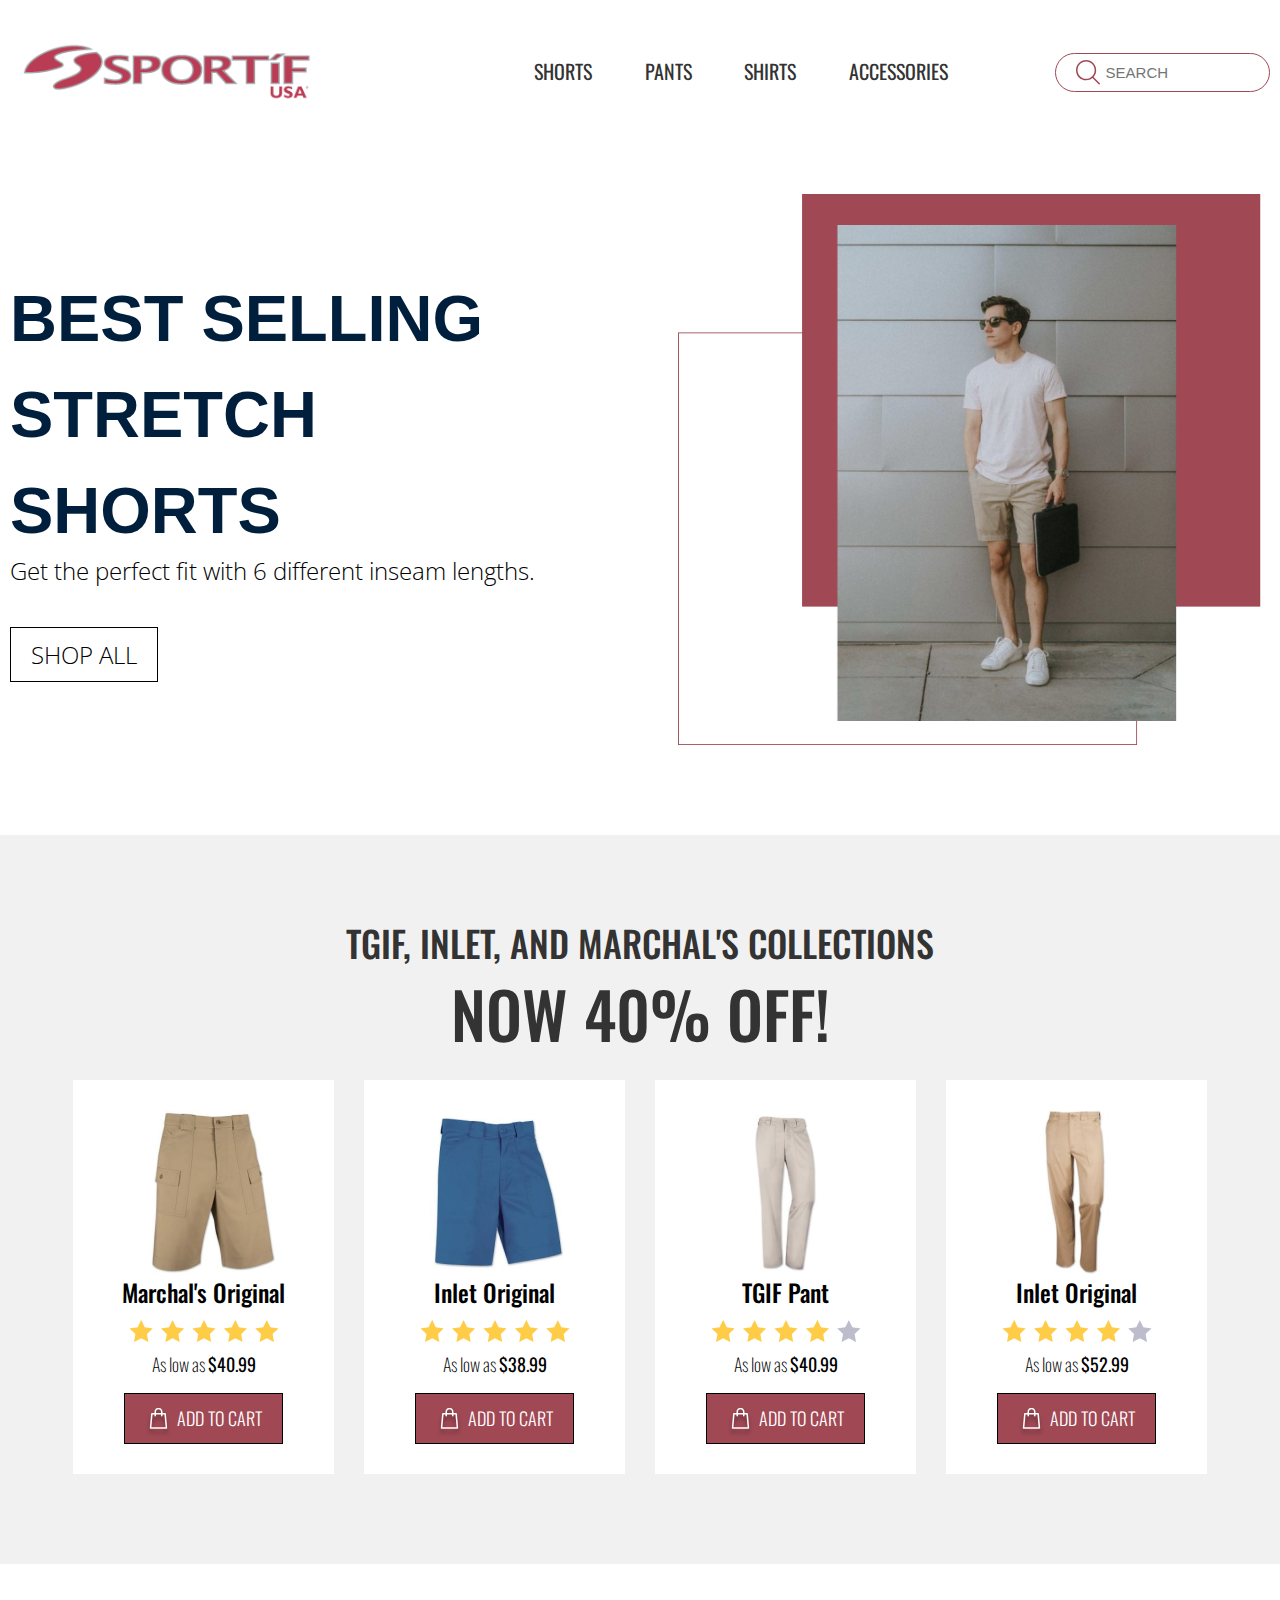
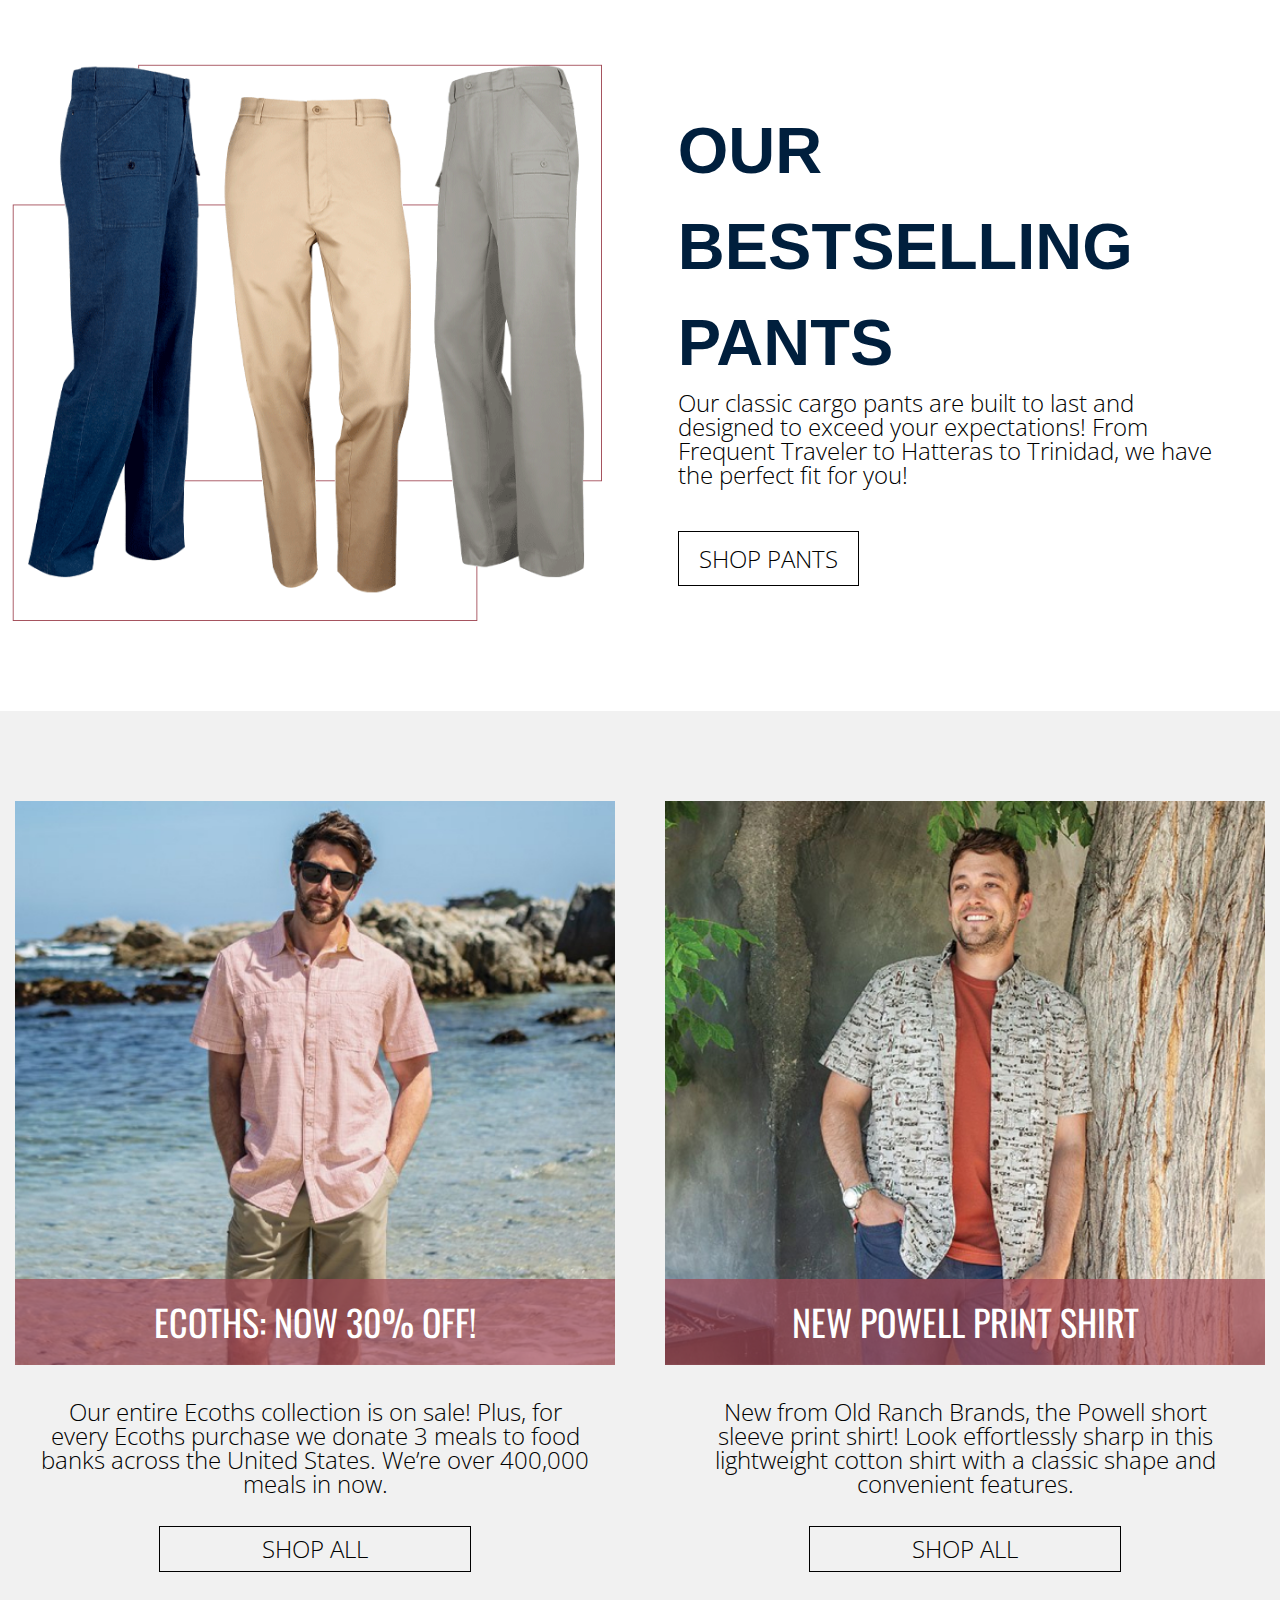
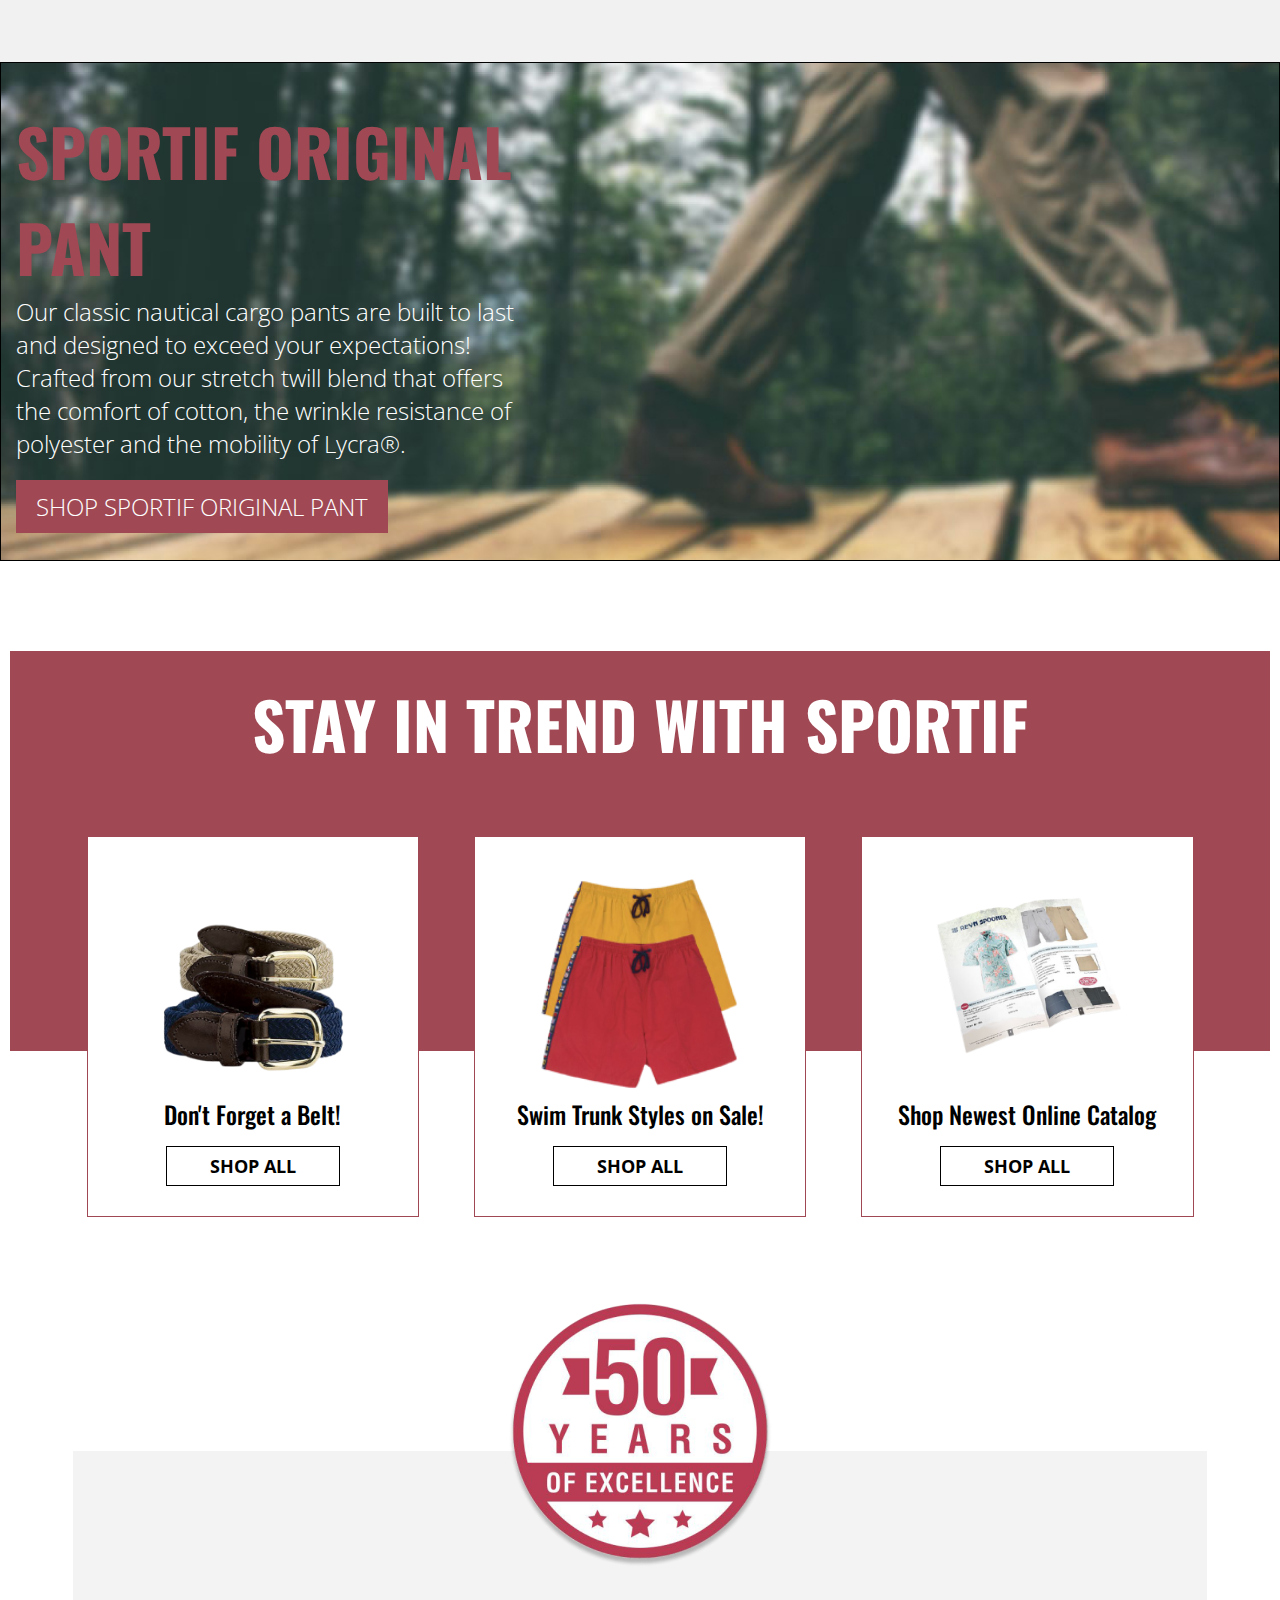
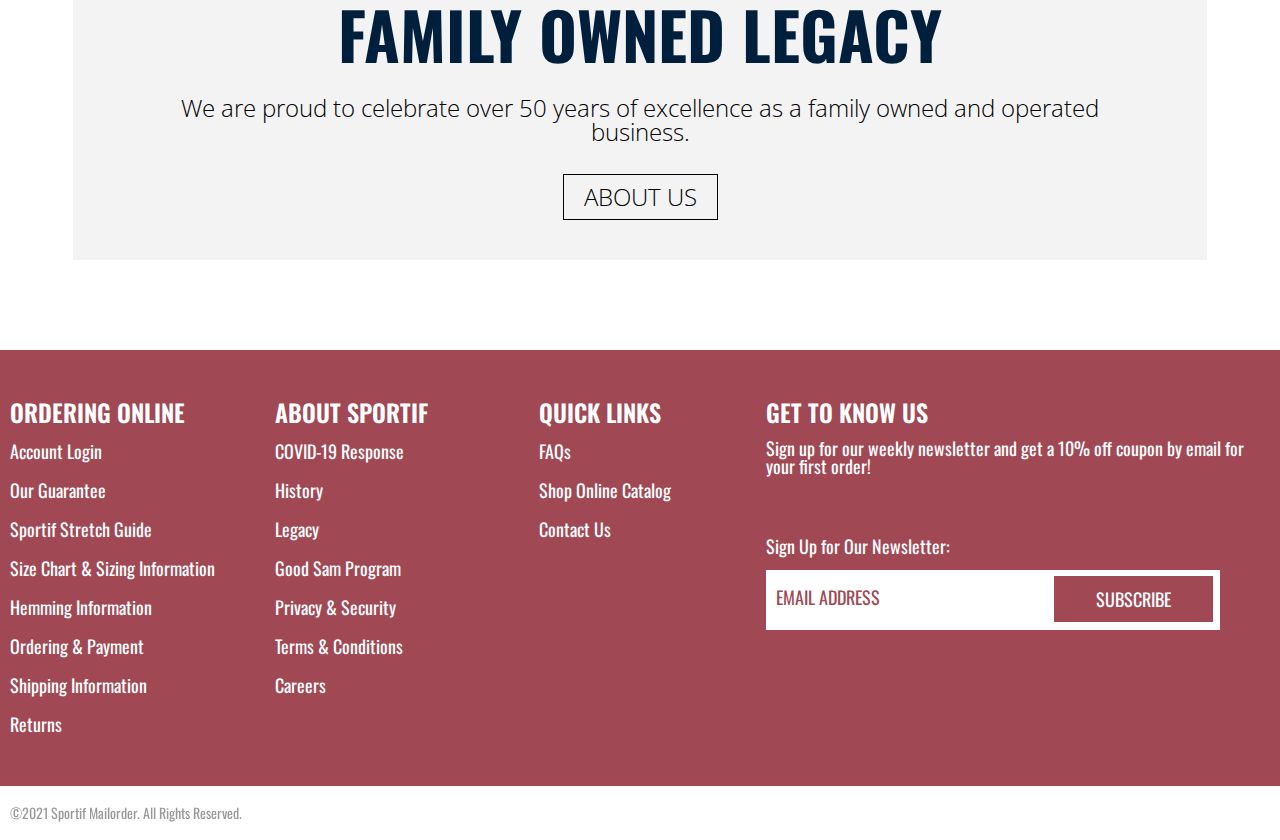
<file: index.html>
<!DOCTYPE html>
<html lang="en">

<head>
	<meta charset="UTF-8">
	<meta http-equiv="X-UA-Compatible" content="IE=edge">
	<meta name="viewport"
		content="width=device-width, initial-scale=1.0, maximum-scale=1.0, user-scalable=no">
	<title>Document</title>
	<link rel="stylesheet" href="./css/main/main.css">
	<link
		href="https://fonts.googleapis.com/css2?family=Open+Sans:wght@300;400&family=Oswald:wght@200;300;400;500;600;700&display=swap"
		rel="stylesheet">
</head>

<body>
	<header>
		<div class="container">
			<div class="header-top">
				<a href="/" class="header__logo">
					<img src="./image/header/logo.svg" alt="Sportif USA Logo">
				</a>
				<div class="header-body">
					<nav class="header-nav">
						<ul class="header-nav__menu">
							<li class="header-nav__item">
								<a href="./pages/shorts.html" class="header-nav__link">SHORTS</a>
							</li>
							<li class="header-nav__item">
								<a href="#" class="header-nav__link">PANTS</a>
							</li>
							<li class="header-nav__item">
								<a href="#" class="header-nav__link">SHIRTS</a>
							</li>
							<li class="header-nav__item">
								<a href="#" class="header-nav__link">ACCESSORIES</a>
							</li>

						</ul>
						<div class="nav__close">
							<span class="nav__close-line"></span>
							<span class="nav__close-line"></span>
						</div>
					</nav>
					<div class="header-burger burger">
						<div class="header-burger__inner">
							<span class="header-burger__line header-burger__line--first"></span>
							<span class="header-burger__line header-burger__line--second"></span>
							<span class="header-burger__line header-burger__line--third"></span>
						</div>
					</div>
					<div class="header-search">
						<input type="search" placeholder="SEARCH" class="header-search__input">
					</div>
				</div>
			</div>
		</div>
	</header>
	<main>
		<section class="banner">
			<div class="container">
				<div class="banner__body">
					<div class="banner-content">
						<h1 class="banner-content__title uppercase">BEST SELLING STRETCH SHORTS</h1>
						<p class="banner-content__subtitle">Get the perfect fit with 6 different inseam
							lengths.</p>
						<a href="#" class="banner-content__button button uppercase">SHOP ALL</a>
					</div>
					<div class="banner__image">
						<img src="./image/banner/banner-image-1.png" alt="man in cargo shorts">
					</div>
				</div>
			</div>
		</section>
		<section class="collections section--crimson">
			<div class="container">
				<div class="collections-content">
					<h2 class="collections-content__title uppercase">TGIF, INLET, AND MARCHAL'S
						COLLECTIONS</h2>
					<h3 class="collections-content__subtitle uppercase">NOW 40% OFF!</h3>
				</div>
				<div class="cards">
					<div class="card card--catalog">
						<a href="#" class="card-image">
							<img src="./image/collections/short_card-1.png"
								alt="Marchal's Original Cargo Short">
						</a>
						<h3 class="card__title">Marchal's Original <br> Cargo Short</h3>
						<div class="card-content">
							<img class="card__mark" src="./image/collections/review-5stars.png"
								alt="5 stars">
							<p class="card__price">As low as <strong>$40.99</strong></p>
							<button class="card__button button uppercase">
								<img class="card__button-image" src="./image/collections/add-button.svg"
									alt="add to bag">
								<span class="uppercase">ADD TO CART</span>
							</button>
						</div>
					</div>
					<div class="card card--catalog">
						<a href="#" class="card-image">
							<img src="./image/collections/short_card-2.png"
								alt="Marchal's Original Cargo Short">
						</a>
						<div class="card-content">
							<h3 class="card__title">Inlet Original <br> Short</h3>
							<img class="card__mark" src="./image/collections/review-5stars.png"
								alt="5 stars">
							<p class="card__price">As low as <strong>$38.99</strong></p>
							<button class="card__button button uppercase">
								<img class="card__button-image" src="./image/collections/add-button.svg"
									alt="add to bag logo">
								<span class="uppercase">ADD TO CART</span>
							</button>
						</div>
					</div>
					<div class="card card--catalog">
						<a href="#" class="card-image">
							<img src="./image/collections/short_card-3.png"
								alt="Marchal's Original Cargo Short">
						</a>
						<h3 class="card__title">TGIF Pant</h3>
						<div class="card-content">
							<img class="card__mark" src="./image/collections/review-4stars.png"
								alt="4 stars">
							<p class="card__price">As low as <strong>$40.99</strong></p>
							<button class="card__button button uppercase">
								<img class="card__button-image" src="./image/collections/add-button.svg"
									alt="add to bag logo">
								<span class="uppercase">ADD TO CART</span>
							</button>
						</div>
					</div>
					<div class="card card--catalog">
						<a href="#" class="card-image">
							<img src="./image/collections/short_card-4.png"
								alt="Marchal's Original Cargo Short">
						</a>
						<h3 class="card__title">Inlet Original <br>Pant</h3>
						<div class="card-content">
							<img class="card__mark" src="./image/collections/review-4stars.png"
								alt="4 stars">
							<p class="card__price">As low as <strong>$52.99</strong></p>
							<button class="card__button button uppercase">
								<img class="card__button-image" src="./image/collections/add-button.svg"
									alt="add to bag logo">
								<span class="uppercase">ADD TO CART</span>
							</button>
						</div>
					</div>
				</div>
			</div>

		</section>
		<section class="banner">
			<div class="container">
				<div class="banner__body">
					<div class="banner__image">
						<img src="./image/banner/banner-image-2.png" alt="man in cargo shorts">
					</div>
					<div class="banner-content">
						<h1 class="banner-content__title uppercase">OUR BESTSELLING PANTS</h1>
						<p class="banner-content__subtitle">Our classic cargo pants are built to last and
							designed to exceed your expectations! From Frequent Traveler to Hatteras to
							Trinidad, we have the perfect fit for you!</p>
						<a href="#" class="banner-content__button button uppercase">SHOP PANTS</a>
					</div>
				</div>
			</div>
		</section>
		<section class="benefits section--crimson">
			<div class="container-narrow">
				<div class="benefits__cards">
					<div class="benefits__card">
						<div class="benefits__card-pic">
							<img src="./image/benefits/benefits-image-1.jpg" alt="man in pink shirt"
								class="benefits__card-image">
							<div class="benefits__card-stripe">
								<h3>ECOTHS: NOW 30% OFF!</h3>
							</div>
						</div>
						<div class="benefits__card-body">
							<p class="benefits__card-text">Our entire Ecoths collection is on sale! Plus,
								for every Ecoths purchase we donate 3 meals to food banks across the United
								States. We’re over 400,000 meals in now.</p>
							<a href="#" class="benefits__card-button button uppercase">SHOP ALL</a>
						</div>
					</div>
					<div class="benefits__card">
						<div class="benefits__card-pic">
							<img src="./image/benefits/benefits-image-2.jpg" alt="man in gray shirt"
								class="benefits__card-image">
							<div class="benefits__card-stripe">
								<h3>NEW POWELL PRINT SHIRT</h3>
							</div>
						</div>
						<div class="benefits__card-body">
							<p class="benefits__card-text">New from Old Ranch Brands, the Powell short
								sleeve print shirt! Look effortlessly sharp in this lightweight cotton shirt
								with a classic shape and convenient features.</p>
							<a href="#" class="benefits__card-button button uppercase">SHOP ALL</a>
						</div>
					</div>
				</div>
			</div>
		</section>
		<div class="poster">
			<div class="container-narrow">
				<div class="poster-content">
					<h3 class="poster-content__title">SPORTIF ORIGINAL PANT</h3>
					<p class="poster-content__text">Our classic nautical cargo pants are built to last
						and
						designed to exceed your expectations! Crafted from our stretch twill blend that
						offers the comfort of cotton, the wrinkle resistance of polyester and the mobility
						of
						Lycra®.</p>
					<a href="#" class="button poster-content__button uppercase">SHOP SPORTIF ORIGINAL
						PANT</a>
				</div>
			</div>
		</div>
		<section class="about">

			<div class="container">
				<div class="about__box">
					<h2 class="about__title">STAY IN TREND WITH SPORTIF</h2>
					<div class="container-narrow">
						<div class="about__cards">
							<div class="about__card">
								<img src="./image/about/about-img-1.png" alt="belt"
									class="about__card-image">
								<h5 class="about__card-title">Don't Forget a Belt!</h5>
								<a href="#" class="about__card-button button">SHOP ALL</a>
							</div>
							<div class="about__card">
								<img src="./image/about/about-img-2.png" alt="belt"
									class="about__card-image">
								<h5 class="about__card-title">Swim Trunk Styles on Sale!</h5>
								<a href="#" class="about__card-button button">SHOP ALL</a>
							</div>
							<div class="about__card">
								<img src="./image/about/about-img-3.png" alt="belt"
									class="about__card-image">
								<h5 class="about__card-title">Shop Newest Online Catalog</h5>
								<a href="#" class="about__card-button button">SHOP ALL</a>
							</div>
						</div>
					</div>
				</div>
				<div class="about-history">
					<img src="./image/about/about-50years.png" alt="50 years of excellence"
						class="about-history__image">
					<h4 class="about-history__title uppercase">FAMILY OWNED LEGACY</h4>
					<p class="about-history__text">We are proud to celebrate over 50 years of excellence
						as a family owned and operated business.</p>
					<a href="#" class="about-history__button button">ABOUT US</a>

				</div>
			</div>
		</section>
	</main>
	<footer>
		<section class="footer">
			<div class="container">
				<div class="footer__content">
					<nav class="footer__nav">
						<ul class="footer__menu">
							<li class="footer__menu-item">
								<h3 class="footer__menu-title">ORDERING ONLINE
								</h3>
							</li>
							<li class="footer__menu-item">
								<a href="#" class="footer__menu-link">Account Login
								</a>
							</li>
							<li class="footer__menu-item">
								<a href="#" class="footer__menu-link">Our Guarantee
								</a>
							</li>
							<li class="footer__menu-item">
								<a href="#" class="footer__menu-link">Sportif
									Stretch Guide
								</a>
							</li>
							<li class="footer__menu-item">
								<a href="#" class="footer__menu-link">Size Chart &
									Sizing Information
								</a>
							</li>
							<li class="footer__menu-item">
								<a href="#" class="footer__menu-link">Hemming
									Information
								</a>
							</li>
							<li class="footer__menu-item">
								<a href="#" class="footer__menu-link">Ordering &
									Payment
								</a>
							</li>
							<li class="footer__menu-item">
								<a href="#" class="footer__menu-link">Shipping
									Information
								</a>
							</li>
							<li class="footer__menu-item">
								<a href="#" class="footer__menu-link">Returns
								</a>
							</li>
						</ul>
						<ul class="footer__menu">
							<li class="footer__menu-item">
								<h3 class="footer__menu-title">
									ABOUT SPORTIF
								</h3>
							</li>
							<li class="footer__menu-item">
								<a href="#" class="footer__menu-link">
									COVID-19 Response
								</a>
							</li>
							<li class="footer__menu-item">
								<a href="#" class="footer__menu-link">
									History
								</a>
							</li>
							<li class="footer__menu-item">
								<a href="#" class="footer__menu-link">
									Legacy
								</a>
							</li>
							<li class="footer__menu-item">
								<a href="#" class="footer__menu-link">
									Good Sam Program
								</a>
							</li>
							<li class="footer__menu-item">
								<a href="#" class="footer__menu-link">
									Privacy & Security
								</a>
							</li>
							<li class="footer__menu-item">
								<a href="#" class="footer__menu-link">
									Terms & Conditions
								</a>
							</li>
							<li class="footer__menu-item">
								<a href="#" class="footer__menu-link">
									Careers
								</a>
							</li>
						</ul>
						<ul class="footer__menu">
							<li class="footer__menu-item">
								<h3 class="footer__menu-title">
									QUICK LINKS
								</h3>
							</li>
							<li class="footer__menu-item">
								<a href="#" class="footer__menu-link">
									FAQs
								</a>
							</li>
							<li class="footer__menu-item">
								<a href="#" class="footer__menu-link">
									Shop Online Catalog
								</a>
							</li>
							<li class="footer__menu-item">
								<a href="#" class="footer__menu-link">
									Contact Us
								</a>
							</li>
						</ul>
					</nav>
					<div class="footer__sign">
						<h3 class="footer__sign-title">GET TO KNOW US</h3>
						<p class="footer__text">Sign up for our weekly newsletter and get a 10% off coupon
							by
							email for your first order!</p>
						<form class="footer-form">
							<label for="mail" class="footer-form__label">
								Sign Up for Our Newsletter:</label>
							<div class="footer-form__cover">
								<input type="email" id="mail" placeholder="EMAIL ADDRESS"
									class="footer-form__mail">
								<button class="footer-form__button button" type="submit">SUBSCRIBE</button>
							</div>
						</form>

					</div>
				</div>
			</div>
		</section>
		<div class="copyright">
			<div class="container">
				<h6 class="copyright__text">©2021 Sportif Mailorder. All Rights Reserved.</h6>
			</div>
		</div>
	</footer>
	<script src="./main.js" type="module"></script>
</body>

</html>
</file>
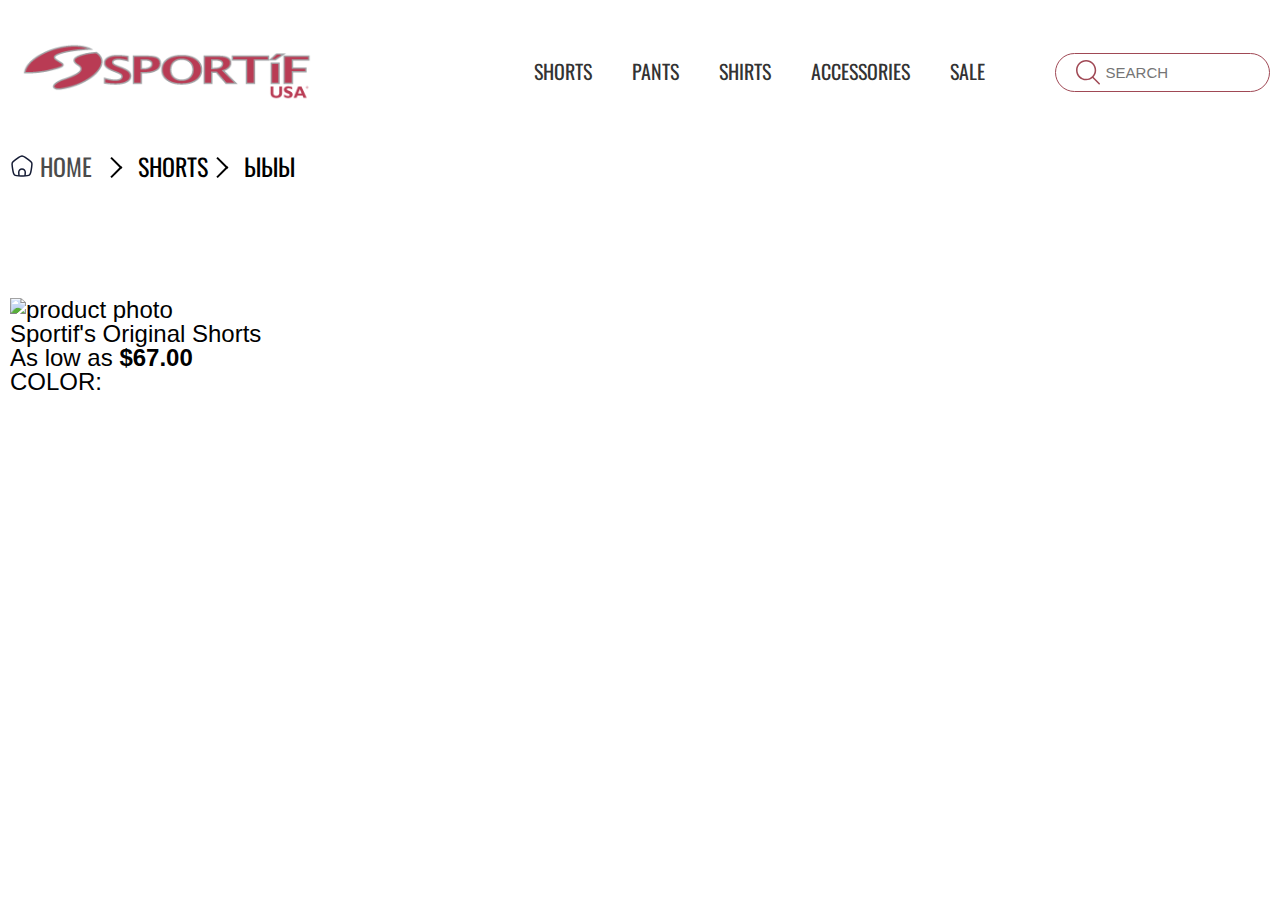
<file: pages/product.html>
<!DOCTYPE html>
<html lang="en">

<head>
   <meta charset="UTF-8">
   <meta name="viewport" content="width=device-width, initial-scale=1.0">
   <title>Document</title>
   <link rel="stylesheet" href="../css/main/main.css">
   <link rel="stylesheet" href="../css/shorts/shorts.css">
   <link
      href="https://fonts.googleapis.com/css2?family=Open+Sans:wght@300;400&family=Oswald:wght@200;300;400;500;600;700&display=swap"
      rel="stylesheet">
</head>

<body>
   <header>
      <div class="container">
         <div class="header-top">
            <a href="/" class="header__logo">
               <img src="../image/header/logo.svg" alt="Sportif USA logo">
            </a>
            <div class="header-body">
               <nav class="header-nav">
                  <ul class="header-nav__menu">
                     <li class="header-nav__item">
                        <a href="../pages/shorts.html" class="header-nav__link">SHORTS</a>
                     </li>
                     <li class="header-nav__item">
                        <a href="../pages/#" class="header-nav__link">PANTS</a>
                     </li>
                     <li class="header-nav__item">
                        <a href="../pages/#" class="header-nav__link">SHIRTS</a>
                     </li>
                     <li class="header-nav__item">
                        <a href="../pages/#" class="header-nav__link">ACCESSORIES</a>
                     </li>
                     <li class="header-nav__item"><a href="#" class="header-nav__link">SALE</a></li>
                  </ul>
                  <div class="nav__close">
                     <span class="nav__close-line"></span>
                     <span class="nav__close-line"></span>
                  </div>
               </nav>
               <div class="header-burger burger">
                  <div class="header-burger__inner">
                     <span class="header-burger__line header-burger__line--first"></span>
                     <span class="header-burger__line header-burger__line--second"></span>
                     <span class="header-burger__line header-burger__line--third"></span>
                  </div>
               </div>
               <div class="header-search">
                  <input type="search" placeholder="SEARCH" class="header-search__input">
               </div>
            </div>
         </div>
         <div class="header-bottom">
            <div class="breadcrumbs-search">
               <nav class="breadcrumbs">
                  <ul class="breadcrumbs__list">
                     <li class="breadcrumbs__item uppercase"><a href="/">HOME</a></li>
                     <li class="breadcrumbs__item uppercase"><span>SHORTS</span></li>
                     <li class="breadcrumbs__item uppercase"><span>ыыы</span></li>
                  </ul>
               </nav>
               <!-- <input class="search" type="search" placeholder="SEARCH"> -->
            </div>
         </div>
      </div>
   </header>
   <main>
      <section class="product">
         <div class="container">
            <div class="product__inner">
               <div class="product__image">
                  <img class="product__image-pic" alt="product photo">
               </div>
               <div class="product__content">
                  <h2 class="product__title"></h2>
                  <p class="product__price">As low as <strong></strong></p>
                  <ul class="product__colors">
                     <span>COLOR:</span>
                     <li class="product__color" data-color="beige"></li>
                     <li class="product__color" data-color="black"></li>
                     <li class="product__color" data-color="olive"></li>
                     <li class="product__color" data-color="grey"></li>
                     <li class="product__color" data-color="red"></li>
                     <li class="product__color" data-color="blue"></li>
                  </ul>
                  <ul class="product__sizes">
                     <li class="product__size"></li>
                     <li class="product__size"></li>
                     <li class="product__size"></li>
                  </ul>

               </div>
            </div>
         </div>
      </section>
   </main>
   <script src="../main.js" type="module"></script>
   <script src="../components/product.js"></script>
</body>

</html>
</file>
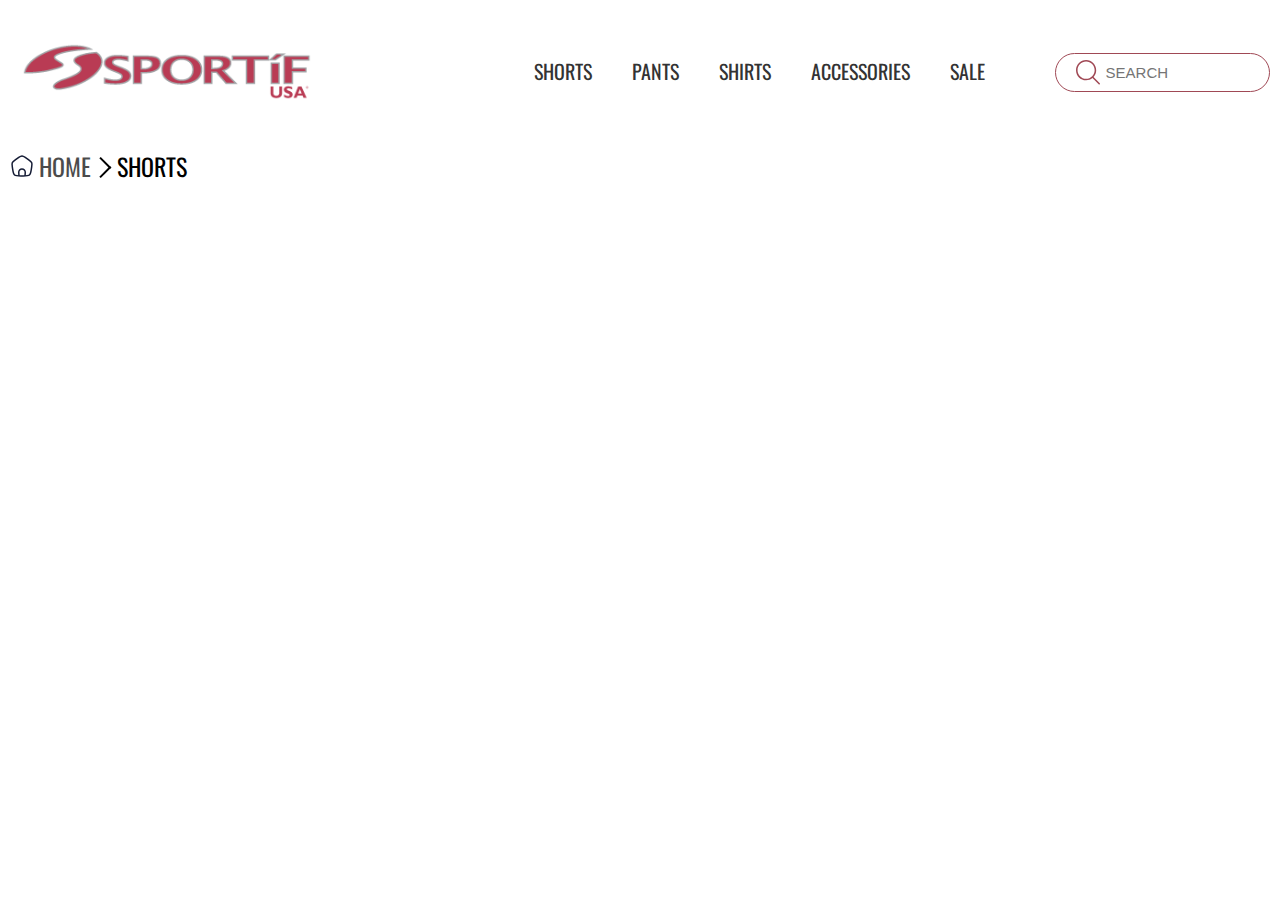
<file: pages/сatalog.html>
<!DOCTYPE html>
<html lang="en">

<head>
   <meta charset="UTF-8">
   <meta http-equiv="X-UA-Compatible" content="IE=edge">
   <meta name="viewport" content="width=device-width, initial-scale=1.0">
   <title>Shorts</title>
   <link rel="stylesheet" href="../css/main/main.css">
   <link rel="stylesheet" href="../css/catalog/catalog.css">
   <link
      href="https://fonts.googleapis.com/css2?family=Open+Sans:wght@300;400&family=Oswald:wght@200;300;400;500;600;700&display=swap"
      rel="stylesheet">
</head>

<body>
   <header>
      <div class="container">
         <div class="header-top">
            <a href="/" class="header__logo">
               <img src="../image/header/logo.svg" alt="Sportif USA logo">
            </a>
            <div class="header-body">
               <nav class="header-nav">
                  <ul class="header-nav__menu">
                     <li class="header-nav__item">
                        <a href="../pages/сatalog.html" class="header-nav__link">SHORTS</a>
                     </li>
                     <li class="header-nav__item">
                        <a href="../pages/сatalog.html" class="header-nav__link">PANTS</a>
                     </li>
                     <li class="header-nav__item">
                        <a href="../pages/сatalog.html" class="header-nav__link">SHIRTS</a>
                     </li>
                     <li class="header-nav__item">
                        <a href="../pages/сatalog.html" class="header-nav__link">ACCESSORIES</a>
                     </li>
                     <li class="header-nav__item"><a href="#" class="header-nav__link">SALE</a></li>
                  </ul>
                  <div class="nav__close">
                     <span class="nav__close-line"></span>
                     <span class="nav__close-line"></span>
                  </div>
               </nav>
               <div class="header-burger burger">
                  <div class="header-burger__inner">
                     <span class="header-burger__line header-burger__line--first"></span>
                     <span class="header-burger__line header-burger__line--second"></span>
                     <span class="header-burger__line header-burger__line--third"></span>
                  </div>
               </div>
               <div class="header-search">
                  <input type="search" placeholder="SEARCH" class="header-search__input">
               </div>
            </div>
         </div>
         <div class="header-bottom">
            <a href="#" class="header-bottom__logo">
               <img src="../image/header/home.svg" alt="home logo">
            </a>
            <nav class="breadcrumbs">
               <ul class="breadcrumbs__list">
                  <li class="breadcrumbs__item uppercase"><a href="/">HOME</a></li>
                  <li class="breadcrumbs__item uppercase"><span>SHORTS</span></li>
               </ul>
            </nav>
         </div>
      </div>
   </header>
   <main>

   </main>
</body>

</html>
</file>
<file: css/main/main.css>
@import url(../zero.css);
:root {
  font-family: "Oswald", sans-serif;
  font-size: 10px;
  font-weight: 400px;
}

body {
  font-size: 2.4rem;
  background-color: #FFFFFF;
}

.uppercase {
  text-transform: uppercase;
}

.container {
  max-width: 1700px;
  margin: 0 auto;
  padding: 0 10px;
}

.container-narrow {
  max-width: 1430px;
  margin: 0 auto;
  padding: 0 15px;
}

.button {
  border: 1px solid #000000;
  font-family: "Open Sans", sans-serif;
  font-weight: 300;
  color: #000000;
  text-align: center;
  padding: 1rem 2rem;
  margin: 0 auto;
  min-width: 100px;
}
.button:hover, .button:active {
  background-color: #001F3D;
  color: #FFFFFF;
  transition: background-color 0.4s linear;
}

section {
  padding: 90px 0;
}

.section--crimson {
  background-color: #F1F1F1;
}

.header-top {
  display: flex;
  justify-content: space-between;
  align-items: center;
  padding-top: 40px;
}

.header__logo {
  width: 25%;
}
.header__logo img {
  width: 100%;
}

.header-body {
  width: 60%;
  display: flex;
  justify-content: space-between;
}

.header-nav {
  width: 60%;
}

.header-nav__menu {
  display: flex;
  justify-content: space-between;
}

.header-nav__item {
  padding: 20px;
}
.header-nav__item:hover, .header-nav__item:active {
  transition: all 0.3s ease;
  transform: scale(1.2);
}
.header-nav__item:hover .header-nav__link, .header-nav__item:active .header-nav__link {
  color: #A04955;
}

.header-nav__link {
  font-family: "Oswald", sans-serif;
  font-size: 2rem;
  color: #333333;
}

.header-search {
  display: flex;
  justify-content: flex-end;
  align-items: center;
  width: 30%;
}

.header-search__input {
  border: 1px solid #A04955;
  border-radius: 54px;
  padding: 10px 0 10px 50px;
  background: url(../../image/header/search.svg) 2rem center no-repeat #FFFFFF;
  font-size: 1.5rem;
  width: 95%;
}
.header-search__input:focus {
  background: none;
  padding: 10px 0 10px 20px;
  transition: 0.2s all linear;
}

.header-burger {
  display: none;
  width: 67%;
}

.header-burger__inner {
  width: 40px;
  height: 28px;
  position: relative;
}

.header-burger__line {
  display: block;
  height: 2px;
  width: 100%;
  background-color: #A04955;
  position: absolute;
  left: 0;
}

.header-burger__line--first {
  position: absolute;
  top: 0;
}

.header-burger__line--second {
  top: 50%;
  transform: translateY(-50%);
}

.header-burger__line--third {
  position: absolute;
  bottom: 0;
}

.breadcrumbs-search {
  display: grid;
  grid-template-columns: 0.3fr 0.9fr;
  align-items: center;
  width: 100%;
}
.breadcrumbs-search .breadcrumbs__list {
  font-family: "Oswald", sans-serif;
  font-weight: 400;
  font-size: 2.4rem;
}
.breadcrumbs-search .breadcrumbs__list li {
  display: inline-block;
  position: relative;
  padding-left: 30px;
}
.breadcrumbs-search .breadcrumbs__list li::before {
  content: url(../../image/header/home.svg);
  display: inline-block;
  width: 20px;
  height: 20px;
  position: absolute;
  top: 0;
  left: 0;
}
.breadcrumbs-search .breadcrumbs__list li a {
  color: #000000;
  opacity: 0.7;
  margin-right: 10px;
}
.breadcrumbs-search .breadcrumbs__list li a:hover {
  color: #A04955;
  transition: all 0.3s linear;
}
.breadcrumbs-search .breadcrumbs__list li:last-child span {
  color: #000000;
}
.breadcrumbs-search .breadcrumbs__list li + li {
  padding-left: 30px;
}
.breadcrumbs-search .breadcrumbs__list li + li::before {
  content: "";
  display: inline-block;
  background-color: transparent;
  width: 15px;
  height: 15px;
  border-right: 2px solid #000000;
  border-top: 2px solid #000000;
  transform: rotateZ(45deg);
  position: absolute;
  top: 25%;
  left: 0;
  transform: translate(-25%) rotateZ(45deg);
}

.banner__body {
  display: flex;
  justify-content: space-between;
  align-items: center;
  width: 100%;
  flex-wrap: wrap;
}

.banner-content {
  width: 47%;
}

.banner-content__title {
  font-weight: 700;
  font-size: 6.5rem;
  color: #001F3D;
  line-height: 9.6rem;
  max-width: 650px;
}

.banner-content__subtitle {
  font-family: "Open Sans", sans-serif;
  font-weight: 300;
  font-size: 2.4rem;
  color: #000000;
  margin-bottom: 60px;
  max-width: 550px;
}

.banner__image {
  width: 47%;
}
.banner__image img {
  width: 100%;
}

.collections-content {
  text-align: center;
  margin-bottom: 35px;
}

.collections-content__title {
  font-family: "Oswald", sans-serif;
  font-weight: 500;
  font-size: 3.6rem;
  color: #333333;
  margin-bottom: 20px;
}

.collections-content__subtitle {
  font-family: "Oswald", sans-serif;
  font-weight: 500;
  font-size: 6.4rem;
  color: #333333;
}

.cards {
  display: grid;
  grid-template-columns: repeat(4, 1fr);
  width: 90%;
  margin: 0 auto;
  gap: 30px;
}

.card {
  display: flex;
  flex-direction: column;
  align-items: center;
  text-align: center;
  justify-content: space-between;
  background-color: #FFFFFF;
  width: 100%;
  padding: 30px 20px;
}

.card__image {
  width: 100%;
  -o-object-fit: contain;
     object-fit: contain;
  margin-bottom: 10px;
}
.card__image img {
  width: 100%;
  height: 100%;
}

.card__title {
  font-family: "Oswald", sans-serif;
  font-weight: 500;
  font-size: 2.4rem;
  margin-bottom: 5px;
  display: block;
  overflow: hidden;
  line-height: 35px;
  height: 40px;
  color: #000000;
}

.card__mark {
  margin-bottom: 10px;
}

.card__price {
  font-family: "Oswald", sans-serif;
  font-weight: 200;
  font-size: 1.8rem;
  margin-bottom: 20px;
}

.card__button {
  display: flex;
  justify-content: space-between;
  align-items: center;
  background-color: #A04955;
}
.card__button span {
  font-family: "Oswald", sans-serif;
  font-size: 1.8rem;
  color: #FFFFFF;
}

.card__button-image {
  transform: translateY(13%);
  margin-right: 5px;
}

.benefits__cards {
  display: flex;
  flex-wrap: wrap;
  justify-content: space-between;
}

.benefits__card {
  width: 48%;
}

.benefits__card-pic {
  position: relative;
  margin-bottom: 35px;
}

.benefits__card-image {
  width: 100%;
}

.benefits__card-stripe {
  display: flex;
  justify-content: center;
  align-items: center;
  font-family: "Oswald", sans-serif;
  font-weight: 500;
  font-size: 3.6rem;
  color: #FFFFFF;
  background-color: rgba(160, 73, 85, 0.7);
  position: absolute;
  bottom: 0;
  left: 0;
  width: 100%;
  padding: 25px 0;
}

.benefits__card-body {
  display: flex;
  flex-direction: column;
  align-items: center;
  justify-content: space-between;
  text-align: center;
}

.benefits__card-text {
  font-family: "Open Sans", sans-serif;
  font-weight: 300;
  font-size: 2.4rem;
  color: #000000;
  max-width: 550px;
  margin-bottom: 30px;
}

.benefits__card-button {
  width: 52%;
}
.benefits__card-button:hover, .benefits__card-button:visited {
  background-color: #A04955;
}

.poster {
  padding: 40px 0;
  background: url(../../image/poster/poster.jpg) bottom right/100% 100% no-repeat;
  border: 1px solid #000000;
  width: 100%;
}

.poster-content {
  text-align: left;
  max-width: 500px;
}

.poster-content__title {
  font-family: "Oswald", sans-serif;
  font-size: 6.5rem;
  font-weight: 700;
  color: #A04955;
  line-height: 9.6rem;
}

.poster-content__text {
  font-family: "Open Sans", sans-serif;
  font-size: 2.4rem;
  font-weight: 300;
  line-height: 3.3rem;
  color: #FFFFFF;
  margin-bottom: 35px;
}

.poster-content__button {
  background-color: #A04955;
  border: 0;
  color: #FFFFFF;
}

.about__box {
  background-color: #A04955;
  width: 100%;
  height: 400px;
  text-align: center;
  padding-top: 40px;
  margin: 0 auto 400px auto;
}

.about__title {
  font-family: "Oswald", sans-serif;
  font-size: 6.5rem;
  font-weight: 700;
  color: #FFFFFF;
  margin-bottom: 80px;
}

.about__cards {
  display: flex;
  justify-content: space-between;
  margin: 0 auto;
  width: 90%;
}

.about__card {
  width: 30%;
  background-color: #FFFFFF;
  border: 1px solid #A04955;
  display: flex;
  flex-direction: column;
  justify-content: space-between;
  align-items: center;
  padding: 30px 20px;
}

.about__card-image {
  width: 70%;
  height: 80%;
}

.about__card-title {
  font-family: "Oswald", sans-serif;
  font-size: 2.4rem;
  font-weight: 500;
  margin-bottom: 20px;
}

.about__card-button {
  width: 60%;
  display: block;
  font-family: "Open Sans", sans-serif;
  font-size: 1.8rem;
  font-weight: 700;
}
.about__card-button:hover, .about__card-button:active {
  background-color: #A04955;
}

.about-history {
  background-color: #F3F3F3;
  padding: 150px 90px 40px 90px;
  margin: 0 auto;
  width: 90%;
  display: flex;
  flex-direction: column;
  justify-content: space-between;
  align-items: center;
  text-align: center;
  position: relative;
}

.about-history__image {
  position: absolute;
  bottom: 70%;
  margin: 0 auto;
}

.about-history__title {
  font-family: "Oswald", sans-serif;
  font-size: 6.5rem;
  font-weight: 700;
  color: #001F3D;
  margin-bottom: 30px;
}

.about-history__text {
  font-family: "Open Sans", sans-serif;
  font-size: 2.4rem;
  font-weight: 300;
  margin-bottom: 30px;
}

.footer {
  background-color: #A04955;
  padding: 50px 0;
}

.footer__content {
  display: flex;
  flex-wrap: wrap;
}

.footer__nav {
  display: flex;
  justify-content: space-between;
  flex-wrap: wrap;
  width: 60%;
}

.footer__menu {
  width: 30%;
}

.footer__menu-item:not(:last-child) {
  margin-bottom: 15px;
}

.footer__menu-title {
  font-family: "Oswald", sans-serif;
  font-size: 2.4rem;
  font-weight: 600;
  color: #FFFFFF;
  position: relative;
}

.footer__menu-link {
  font-family: "Oswald", sans-serif;
  font-weight: 400;
  font-size: 1.8rem;
  color: #FFFFFF;
  transition: all 0.3s linear;
}
.footer__menu-link:hover, .footer__menu-link:active {
  color: #001F3D;
  transition: all 0.3s linear;
}

.footer__sign {
  width: 40%;
}

.footer__sign-title {
  font-family: "Oswald", sans-serif;
  font-size: 2.4rem;
  font-weight: 600;
  color: #FFFFFF;
  margin-bottom: 15px;
}

.footer__text {
  font-family: "Oswald", sans-serif;
  font-size: 1.8rem;
  font-weight: 400;
  color: #FFFFFF;
  margin-bottom: 59px;
}

.footer-form__label {
  font-family: "Oswald", sans-serif, sans-serif;
  font-weight: 400;
  font-size: 1.8rem;
  color: #FFFFFF;
  display: inline-block;
  margin-bottom: 15px;
}

.footer-form__cover {
  width: 90%;
  background-color: #FFFFFF;
  min-height: 20px;
}

.footer-form__mail {
  width: 62%;
  min-height: 60px;
  padding-left: 10px;
}
.footer-form__mail::-moz-placeholder {
  font-family: "Oswald", sans-serif;
  font-size: 1.8rem;
  font-weight: 400;
  color: #A04955;
  text-transform: uppercase;
}
.footer-form__mail::placeholder {
  font-family: "Oswald", sans-serif;
  font-size: 1.8rem;
  font-weight: 400;
  color: #A04955;
  text-transform: uppercase;
}

.footer-form__button {
  font-family: "Oswald", sans-serif;
  font-size: 1.8rem;
  font-weight: 400;
  background-color: #A04955;
  color: #FFFFFF;
  border: 0;
  vertical-align: middle;
  width: 35%;
}

.copyright {
  padding: 20px 0;
}

.copyright__text {
  font-family: "Oswald", sans-serif;
  font-size: 1.4rem;
  font-weight: 400;
  color: #333333;
  opacity: 0.5;
}

@media screen and (max-width: 1024px) {
  .header__logo {
    width: 60%;
  }
  .header-burger {
    width: 65%;
  }
  .header-nav {
    width: 100%;
    height: 100%;
    position: fixed;
    top: 0;
    left: 0;
    background-color: #A04955;
    z-index: 2;
    transform: translateX(300%);
  }
  .header-nav .header-nav__menu {
    height: 100%;
    width: 100%;
    overflow-y: scroll;
    flex-direction: column;
  }
  .header-nav .header-nav__item {
    width: 100%;
    height: 100%;
    border: 1px solid #FFFFFF;
    display: flex;
    justify-content: center;
    align-items: center;
  }
  .header-nav .header-nav__item:hover, .header-nav .header-nav__item:active {
    background-color: #001F3D;
  }
  .header-nav .header-nav__item:hover .header-nav__link, .header-nav .header-nav__item:active .header-nav__link {
    color: #FFFFFF;
  }
  .header-nav .header-nav__link {
    color: #FFFFFF;
    font-size: 3rem;
  }
  .header-nav--active {
    transform: translateX(0);
    transition: 0.4s all;
  }
  .header-burger {
    display: flex;
    align-items: center;
    justify-content: flex-end;
    z-index: 1;
  }
  .nav__close {
    width: 40px;
    height: 40px;
    position: absolute;
    top: 20px;
    right: 20px;
    z-index: 3;
  }
  .nav__close-line {
    display: block;
    width: 100%;
    height: 2px;
    background-color: #FFFFFF;
    position: absolute;
    top: 50%;
  }
  .nav__close-line:first-child {
    transform: translateY(-50%) rotate(45deg);
  }
  .nav__close-line:last-child {
    transform: translateY(-50%) rotate(-45deg);
  }
  .banner__body {
    display: flex;
    width: 100%;
    flex-direction: column;
  }
  .banner-content {
    width: 100%;
    display: flex;
    flex-direction: column;
    align-items: center;
    text-align: center;
  }
  .banner-content:first-of-type {
    margin-bottom: 70px;
  }
  .banner-content__title {
    max-width: 100%;
  }
  .banner-content__subtitle {
    margin-bottom: 30px;
  }
  .banner__image:first-of-type {
    margin-bottom: 70px;
  }
  .collections {
    padding: 90px 0 60px 0;
  }
  .cards {
    width: 100%;
    justify-content: space-around;
  }
  .card {
    width: 45%;
    margin-bottom: 30px;
  }
}
@media screen and (max-width: 992px) {
  .header-search__input {
    font-size: 1rem;
  }
  .banner__image {
    width: 70%;
  }
  .benefits__cards {
    display: flex;
    flex-direction: column;
    align-items: center;
  }
  .benefits__card {
    width: 70%;
  }
  .benefits__card:first-child {
    margin-bottom: 40px;
  }
  .poster {
    background: url(../../image/poster/poster.jpg) bottom right/120% 100% no-repeat;
  }
  .poster-content {
    margin: 0 auto;
  }
  .about__box {
    width: 90%;
    height: 100%;
    margin-bottom: 200px;
  }
  .about__cards {
    flex-direction: column;
    align-items: center;
  }
  .about__card {
    width: 60%;
    margin-bottom: 30px;
  }
  .footer__nav {
    display: flex;
    justify-content: space-between;
    width: 100%;
    margin-bottom: 40px;
  }
  .footer__menu {
    width: 30%;
    text-align: center;
  }
  .footer__menu-link {
    font-size: 2.2rem;
  }
  .footer__text {
    margin-bottom: 40px;
  }
  .footer__sign {
    display: flex;
    flex-direction: column;
    align-items: center;
    width: 100%;
    margin: 0 auto;
    text-align: center;
  }
  .footer-form {
    text-align: center;
  }
  .footer-form__button {
    width: 41%;
  }
  .footer-form__mail {
    width: 50%;
  }
}
@media screen and (max-width: 768px) {
  :root {
    font-size: 8px;
  }
  .header-search__input::-moz-placeholder {
    color: transparent;
  }
  .header-search__input::placeholder {
    color: transparent;
  }
  .header-search:focus-within {
    width: 100%;
  }
  .banner__image {
    width: 100%;
  }
  .card {
    width: 60%;
  }
  .benefits__card {
    width: 90%;
  }
  .poster {
    background: url(../../image/poster/poster.jpg) bottom right/180% 100% no-repeat;
  }
  .poster-content__title {
    font-size: 4.5rem;
    line-height: 5rem;
  }
  .about__card {
    width: 90%;
  }
  .footer__menu {
    width: 60%;
    margin: 0 auto;
    padding: 20px 30px;
  }
  .footer__menu-title::after {
    content: "";
    display: block;
    width: 0;
    height: 0;
    border-top: 10px solid transparent;
    border-bottom: 10px solid transparent;
    border-left: 10px solid #FFFFFF;
    position: absolute;
    right: 5px;
    top: 50%;
    transform: translateY(-55%) rotate(180deg);
  }
  .footer__menu-title.footer__menu-title--open::after {
    transition: all 0.1s linear;
    transform: translateY(-55%) rotate(90deg);
  }
  .footer__menu-link {
    padding: 20px;
    display: none;
  }
  .footer__menu-link:hover {
    color: #001F3D;
  }
  .footer__menu-link--active {
    display: block;
  }
  .footer-form__cover {
    margin: 0 auto;
  }
}
@media screen and (max-width: 500px) {
  :root {
    font-size: 9px;
  }
  .header-body {
    width: 74%;
  }
  .header__logo {
    width: 85%;
  }
  .header-burger__inner {
    width: 35px;
    height: 26px;
  }
  .header-search__input {
    background-position: 50% center;
  }
  .banner-content__title {
    font-size: 4.5rem;
    line-height: 6.6rem;
  }
  .benefits__card-stripe {
    font-size: 2.3rem;
  }
  .benefits__card-button {
    width: 60%;
  }
  .poster {
    background: url(../../image/poster/poster.jpg) bottom right/300% 100% no-repeat;
  }
  .poster-content__button {
    font-size: 1.7rem;
  }
  .about__box {
    margin-bottom: 160px;
  }
  .about__card-button {
    width: 75%;
  }
  .about-history {
    padding: 150px 30px 40px 30px;
  }
  .about-history__image {
    width: 65%;
    bottom: 70%;
  }
  .about-history__title {
    font-size: 4rem;
  }
  .about-history__button {
    width: 70%;
  }
  .footer__menu-item:not(:last-child) {
    margin-bottom: 50px;
  }
  .footer__menu {
    width: 90%;
  }
}
@media screen and (max-width: 355px) {
  .button {
    padding: 1rem 1rem;
  }
  .header-top {
    flex-wrap: wrap;
  }
  .header__logo {
    margin-bottom: 15px;
  }
  .header-burger {
    width: 45%;
  }
  .about__card-button {
    width: 100%;
  }
  .about-history__image {
    bottom: 88%;
  }
  .footer-form__mail {
    width: 100%;
  }
  .footer-form__button {
    width: 100%;
    border: 1px solid #FFFFFF;
    border-width: 0 1px 1px 1px;
  }
}/*# sourceMappingURL=main.css.map */
</file>
<file: css/shorts/shorts.css>
.header-top {
  margin-bottom: 50px;
}

.header-bottom {
  display: flex;
  width: 100%;
  padding-bottom: 30px;
}

.header-bottom__logo {
  margin-right: 10px;
}

.search {
  font-family: "Oswald", sans-serif;
  font-size: 64px;
  color: #C4C4C4;
  opacity: 0.6;
  font-weight: 500;
  border-bottom: 2px solid #C4C4C4;
  padding-left: 20px;
}

.catalog {
  display: grid;
  grid-template-columns: 0.25fr 0.9fr;
  grid-template-rows: auto;
  min-height: 100vh;
  background-color: #F1F1F1;
  padding: 20px 60px;
}

.filter {
  background-color: #FFFFFF;
  padding: 25px;
  margin-right: 20px;
  align-self: start;
  border: 1px solid #A04955;
}
.filter__button {
  margin-bottom: 15px;
  width: 100%;
  text-align: left;
  vertical-align: top;
  color: #000000;
  background-color: #FFFFFF;
  font-family: "Oswald", sans-serif;
  font-size: 2rem;
  font-weight: 400;
  letter-spacing: 4px;
}
.filter__button:hover, .filter__button:active {
  cursor: pointer;
  background-color: #FFFFFF;
  color: #A04955;
}
.filter__list {
  display: grid;
  grid-template-columns: repeat(5, 40px);
  grid-template-rows: repeat(2, 40px);
  gap: 23px;
  padding-bottom: 30px;
  margin-bottom: 10px;
  border-bottom: 1px solid #A04955;
}
.filter__list:last-child {
  border-bottom: 0;
  margin-bottom: 0;
}
.filter__list-item {
  display: flex;
  justify-content: center;
  align-items: center;
  padding: 10px 5px;
  font-family: "Oswald", sans-serif;
  font-weight: 400;
  font-size: 2rem;
  background-color: #F1F1F1;
  color: #000000;
  transition: all 0.3s ease;
}
.filter__list-item--selected {
  background-color: #FFFFFF;
  color: #A04955;
  border: 3px solid #A04955;
}
.filter__list-item:hover, .filter__list-item:active {
  cursor: pointer;
  background-color: #FFFFFF;
  color: #A04955;
  border: 1px solid #A04955;
  transform: scale(1.2);
}
.filter [data-color=beige] {
  background-color: #9F8C76;
}
.filter [data-color=black] {
  background-color: #000000;
}
.filter [data-color=olive] {
  background-color: #808000;
}
.filter [data-color=grey] {
  background-color: #333333;
}
.filter [data-color=red] {
  background-color: #FF0000;
}
.filter [data-color=blue] {
  background-color: #0000FF;
}
.filter__price {
  font-family: "Oswald", sans-serif;
  font-weight: 400;
  font-size: 2rem;
  background-color: #FFFFFF;
  color: #000000;
  transition: all 0.3s ease;
}
.filter__price input[type=number] {
  display: block;
  outline: none;
  margin: 10px 0;
}
.filter__price-button {
  font-family: "Oswald", sans-serif;
  font-weight: 400;
  font-size: 2rem;
  padding: 10px;
  border: 1px solid #A04955;
  transition: all 0.2s ease;
}
.filter__price-button:hover {
  background-color: #A04955;
  color: #FFFFFF;
}

.cards--catalog {
  grid-template-columns: repeat(3, 1fr);
  width: 100%;
  gap: 20px;
  margin-bottom: 20px;
}

.pagination {
  width: 100%;
}

.pagination__list {
  display: flex;
  justify-content: flex-end;
}

.pagination__item {
  padding: 10px 15px;
  border: 1px solid #A04955;
  cursor: pointer;
  color: #A04955;
  transition: all 0.3s linear;
}
.pagination__item:not(:last-child) {
  margin-right: 10px;
}
.pagination__item:hover {
  color: #FFFFFF;
  background-color: #A04955;
}
.pagination__item--active {
  color: #FFFFFF;
  background-color: #A04955;
}/*# sourceMappingURL=shorts.css.map */
</file>
<file: css/catalog/catalog.css>
.header-top {
  margin-bottom: 50px;
}

.header-bottom {
  display: flex;
}

.header-bottom__logo {
  margin-right: 5px;
}

.breadcrumbs__list {
  font-family: "Oswald", sans-serif;
  font-weight: 400;
  font-size: 2.4rem;
}
.breadcrumbs__list li {
  display: inline-block;
  position: relative;
}
.breadcrumbs__list li a {
  color: #000000;
  opacity: 0.7;
}
.breadcrumbs__list li a:hover {
  color: #A04955;
  transition: all 0.3s linear;
}
.breadcrumbs__list li:last-child span {
  color: #000000;
}
.breadcrumbs__list li + li {
  padding-left: 20px;
}
.breadcrumbs__list li + li::before {
  content: "";
  display: inline-block;
  background-color: transparent;
  width: 15px;
  height: 15px;
  border-right: 2px solid #000000;
  border-top: 2px solid #000000;
  transform: rotateZ(45deg);
  position: absolute;
  top: 25%;
  left: 0;
  transform: translate(-25%) rotateZ(45deg);
}/*# sourceMappingURL=catalog.css.map */
</file>
